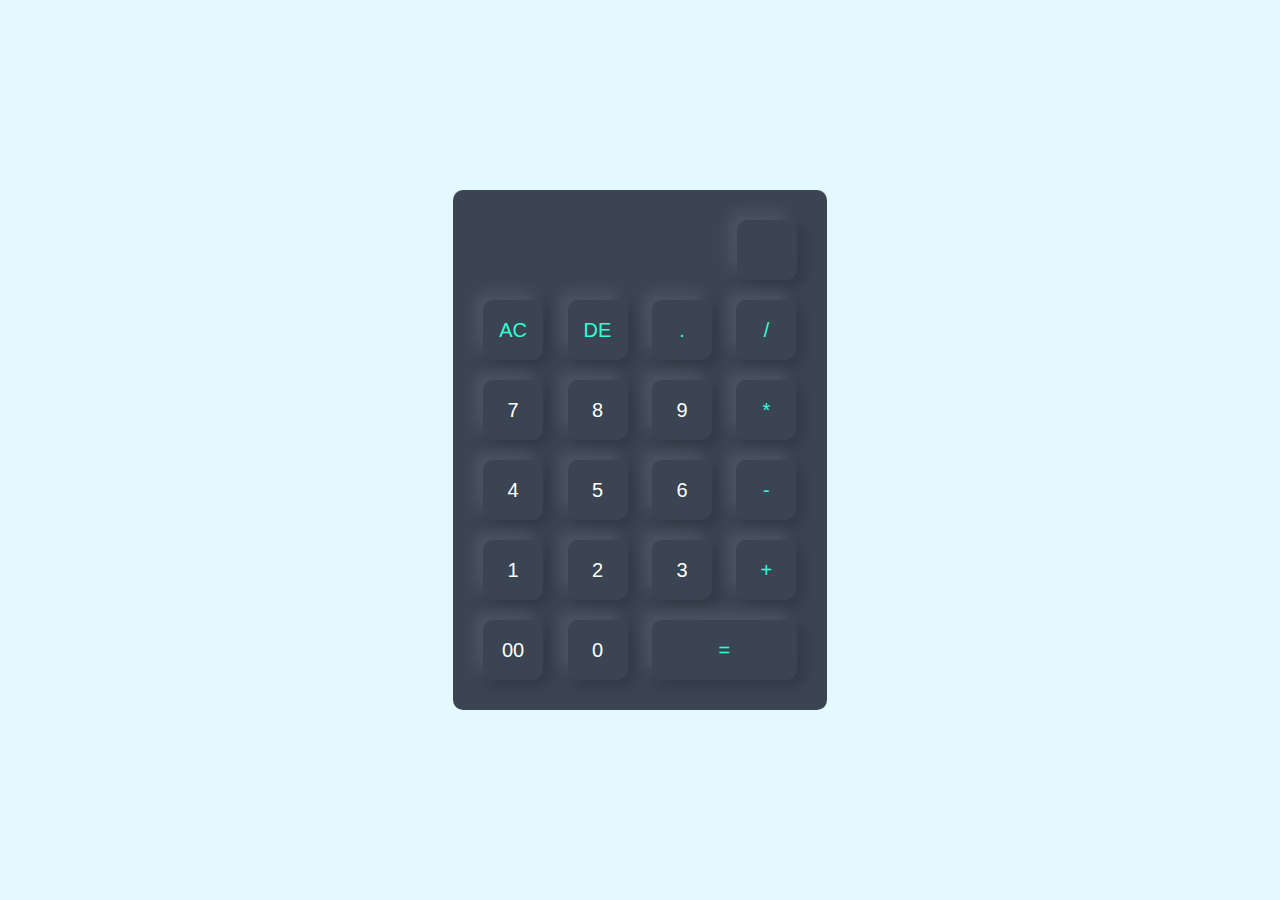
<file: index.html>
<!DOCTYPE html>
<html lang="en">
<head>
    <meta charset="UTF-8">
    <meta name="viewport" content="width=device-width, initial-scale=1.0">
    <title>calculator</title>
    <link rel="stylesheet" href="style.css">
</head>
<body>
    <div class="container">
        <div class="calculator">
            <form>
                <div class="display">
                    <input type="text" name="display">
                </div>
                <div>
                    <input type="button" value="AC" onclick="display.value ='' " class="operator">
                    <input type="button" value="DE" onclick="display.value = display.value.toString().slice(0,-1)" class="operator">
                    <input type="button" value="." onclick="display.value +='.' " class="operator">
                    <input type="button" value="/" onclick="display.value +='/' " class="operator">
                </div>
                <div>
                    <input type="button" value="7" onclick="display.value +='7' ">
                    <input type="button" value="8" onclick="display.value +='8' ">
                    <input type="button" value="9" onclick="display.value +='9' ">
                    <input type="button" value="*" onclick="display.value +='*' " class="operator">
                </div>
                <div>
                    <input type="button" value="4" onclick="display.value +='4' ">
                    <input type="button" value="5" onclick="display.value +='5' ">
                    <input type="button" value="6" onclick="display.value +='6' ">
                    <input type="button" value="-" onclick="display.value +='-' " class="operator">
                </div>
                <div>
                    <input type="button" value="1" onclick="display.value +='1' ">
                    <input type="button" value="2" onclick="display.value +='2' ">
                    <input type="button" value="3" onclick="display.value +='3' ">
                    <input type="button" value="+" onclick="display.value +='+' " class="operator">
                </div>
                <div>
                    <input type="button" value="00" onclick="display.value +='00' ">
                    <input type="button" value="0" onclick="display.value +='0' ">
                    <input type="button" value="=" onclick="display.value =eval(display.value) " class="equal operator">
                    
                </div>
            </form>
        </div>
    </div>
</body>
</file>
<file: style.css>
*{
    margin:0;
    padding:0;
    font-family:'Poppins',sans-serif;
    box-sizing:border-box;
}
.container{
    width:100%;
    height:100vh;
    background: #e3f9ff;
    display: flex;
    align-items: center;
    justify-content: center;
}
.calculator
{
    background: #3a4452;
    padding: 20px;
    border-radius: 10px;
}
.calculator form input{
    border: 0;
    outline: 0;
    width: 60px;
    height: 60px;
    border-radius: 10px;
    box-shadow: -8px -8px 15px rgb(255,255,255,0.1),5px 5px 15px rgb(0,0,0,0.2);
    background: transparent;
    font-size: 20px;
    color: #ffff;
    cursor: pointer;
    margin: 10px;
}
form .display
{
    display: flex;
    justify-content: flex-end;
    max-width: 20px 0;

}
form.display input
{
    text-align: right;
    flex: 1;
    font-size: 45px;
    box-shadow: none;
}
form input.equal
{
    width: 145px;
}
form input.operator
{
    color: #33ffd8;
}
</file>
